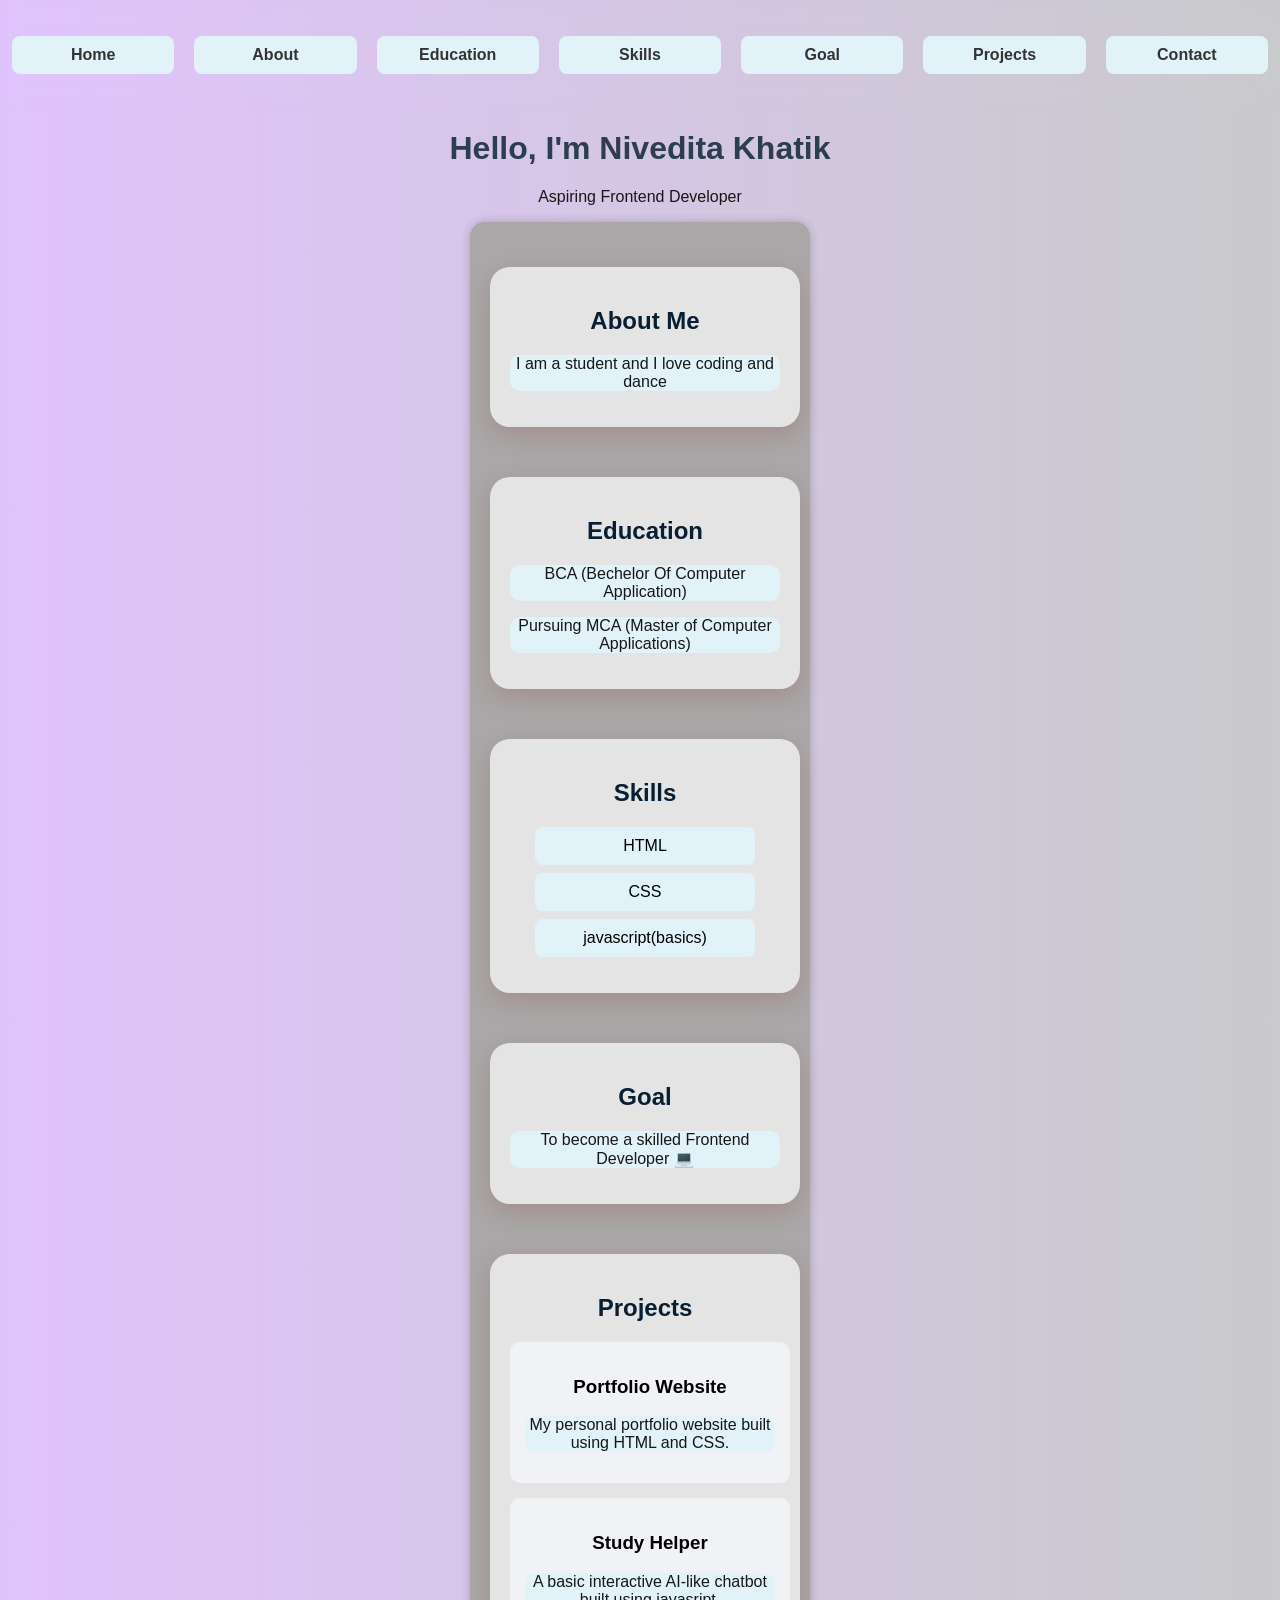
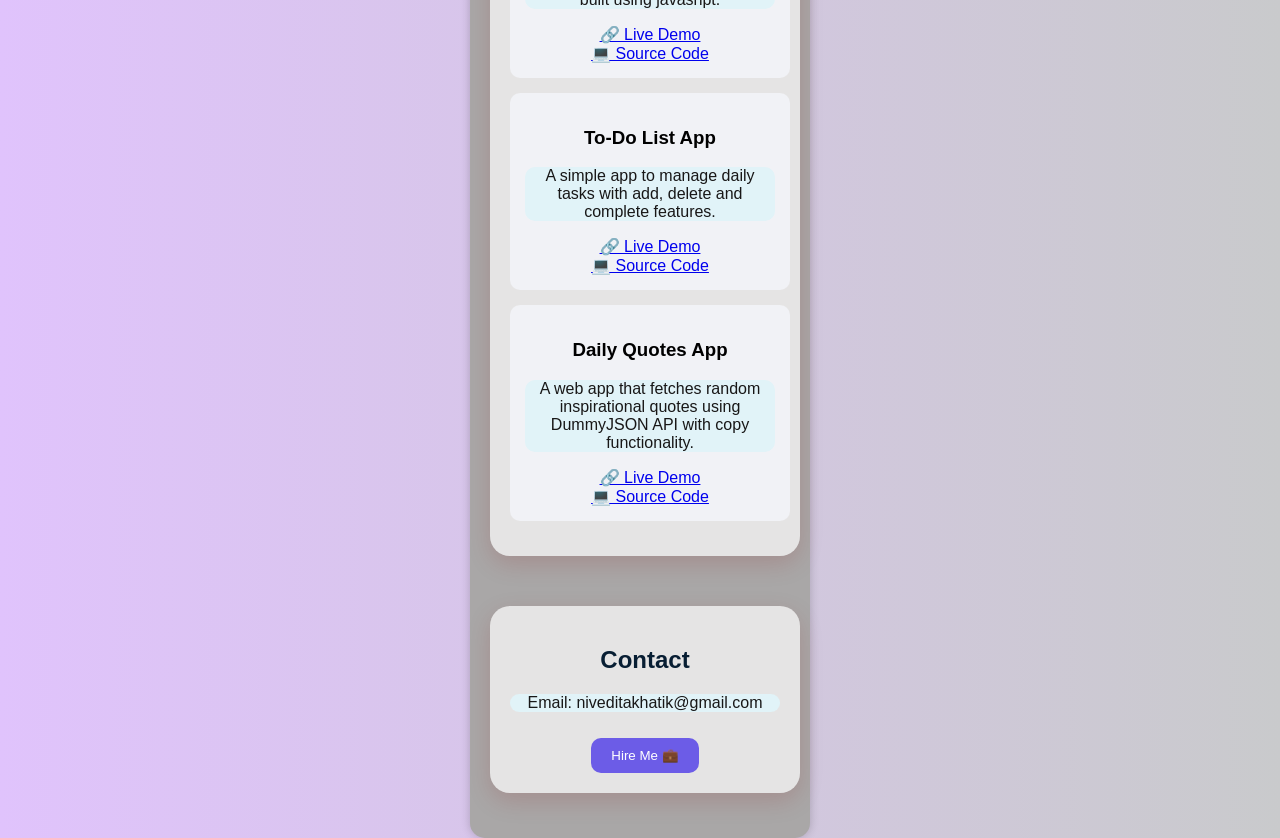
<file: portfolio/index.html>
<!DOCTYPE html>
<html lang="en">
<head>
    <title>Nivi Portfolio</title>
    <meta name="viewport" content="width=device-width, initial-scale=1.0">
    <link rel="stylesheet" href="style.css">
</head>
<body>

    <nav>
  <ul>
    <li><a href="#">Home</a></li>
    <li><a href="#about">About</a></li>
    <li><a href="#education">Education</a></li>
    <li><a href="#skills">Skills</a></li>
    <li><a href="#goal">Goal</a></li>
    <li><a href="#projects">Projects</a></li>
    <li><a href="#contact">Contact</a></li>
    
  </ul>
</nav>


    <h1>Hello, I'm Nivedita Khatik</h1>
    <p>Aspiring Frontend Developer</p>
  <div class="container">  
<div class="card"  id="about">
    <h2>About Me</h2>
    <p>I am a student and I love coding and dance </p>
</div>

    <div class="card"   id="education">
    <h2>Education</h2>
    <p> BCA (Bechelor Of Computer Application)</p>
    <p>Pursuing MCA (Master of Computer Applications)</p>
    </div>

    <div class="card"   id="skills">
    <h2>Skills</h2>
    <ul>
        <li>HTML </li>
        <li>CSS </li>
        <li>javascript(basics)</li>
    </ul>
    </div>

    <div class="card"   id="goal">
    <h2>Goal</h2>
    <p>To become a skilled Frontend Developer 💻</p>
    
    </div>

    <div class="card"  id="projects">
    <h2>Projects</h2>

    <div class="project">
        <h3>Portfolio Website</h3>
        <p>My personal portfolio website built using HTML and CSS.</p>
    </div>
    

    <div class="project">
        <h3> Study Helper</h3>
        <p>A basic interactive AI-like chatbot built using javasript.</p>
    <a href="https://niveditakhatik-bot.github.io/ai-study-helper/" target="_blank">🔗 Live Demo</a><br>
    <a href="https://github.com/niveditakhatik-bot/ai-study-helper.git" target="_blank">💻 Source Code</a>

    </div>
  <div class="project">
  <h3>To-Do List App</h3>
  <p>A simple app to manage daily tasks with add, delete and complete features.</p>

  <a href="https://niveditakhatik-bot.github.io/internspark/todo-app/" target="_blank">🔗 Live Demo</a><br>
  <a href="https://github.com/niveditakhatik-bot/internspark/tree/main/todo-app" target="_blank">💻 Source Code</a>
</div>
        
 <div class="project">
 <h3>Daily Quotes App</h3>
 <p>A web app that fetches random inspirational quotes using DummyJSON API with copy functionality.</p>

  <a href="https://niveditakhatik-bot.github.io/internspark/quotes-app/" target="_blank">🔗 Live Demo</a><br>
  <a href="https://github.com/niveditakhatik-bot/internspark/tree/main/quotes-app" target="_blank">💻 Source Code</a>
    </div>
    </div>

    <div class="card"   id="contact">
    <h2>Contact</h2>
    <p>Email: niveditakhatik@gmail.com</p>

     <a href="mailto:nivedita@example.com">
        <button>Hire Me 💼</button>
    </a>   
    </div>


    </div>
</body>

</html>
</file>
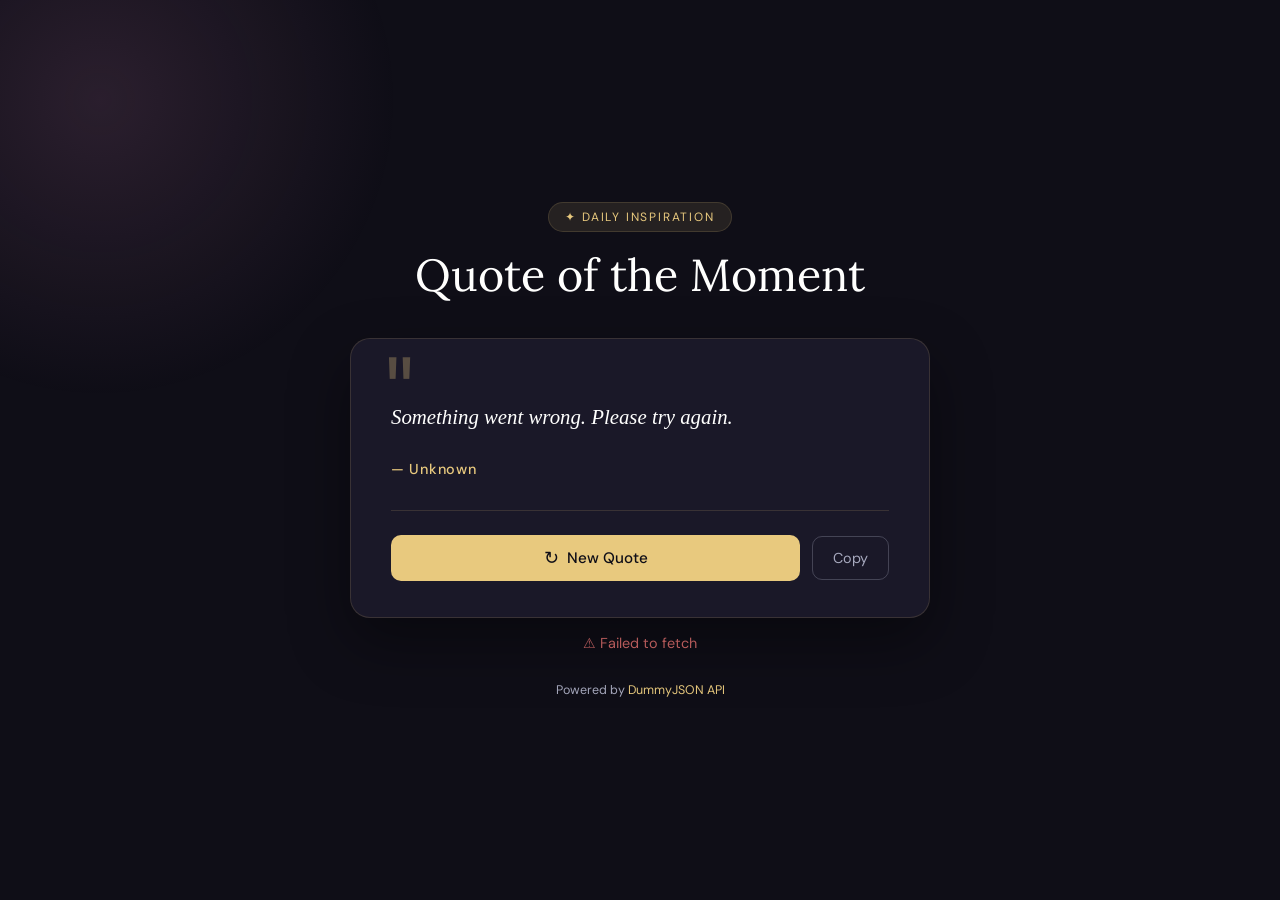
<file: quotes-app/index.html>
<!DOCTYPE html>
<html lang="en">
<head>
  <meta charset="UTF-8" />
  <meta name="viewport" content="width=device-width, initial-scale=1.0"/>
  <title>Daily Quotes</title>
  <link rel="stylesheet" href="style.css" />
  <link href="https://fonts.googleapis.com/css2?family=Lora:ital,wght@0,400;0,600;1,400&family=DM+Sans:wght@300;400;500&display=swap" rel="stylesheet">
</head>
<body>

  <div class="bg-blur"></div>

  <div class="container">
    <header>
      <span class="tag">✦ Daily Inspiration</span>
      <h1>Quote of the Moment</h1>
    </header>

    <div class="card" id="quoteCard">
      <div class="quote-icon">"</div>
      <p class="quote-text" id="quoteText">Click the button to get inspired...</p>
      <p class="quote-author" id="quoteAuthor">— Author</p>

      <div class="card-footer">
        <button class="btn-new" id="newQuoteBtn" onclick="fetchQuote()">
          <span class="btn-icon">↻</span> New Quote
        </button>
        <button class="btn-copy" id="copyBtn" onclick="copyQuote()">
          <span>Copy</span>
        </button>
      </div>
    </div>

    <div class="error-msg" id="errorMsg"></div>

    <div class="loader" id="loader">
      <div class="dot"></div>
      <div class="dot"></div>
      <div class="dot"></div>
    </div>

    <footer>
    <p>Powered by <a href="https://dummyjson.com" target="_blank">DummyJSON API</a></p>
    </footer>
  </div>

  <script src="script.js"></script>
</body>
</html>
</file>
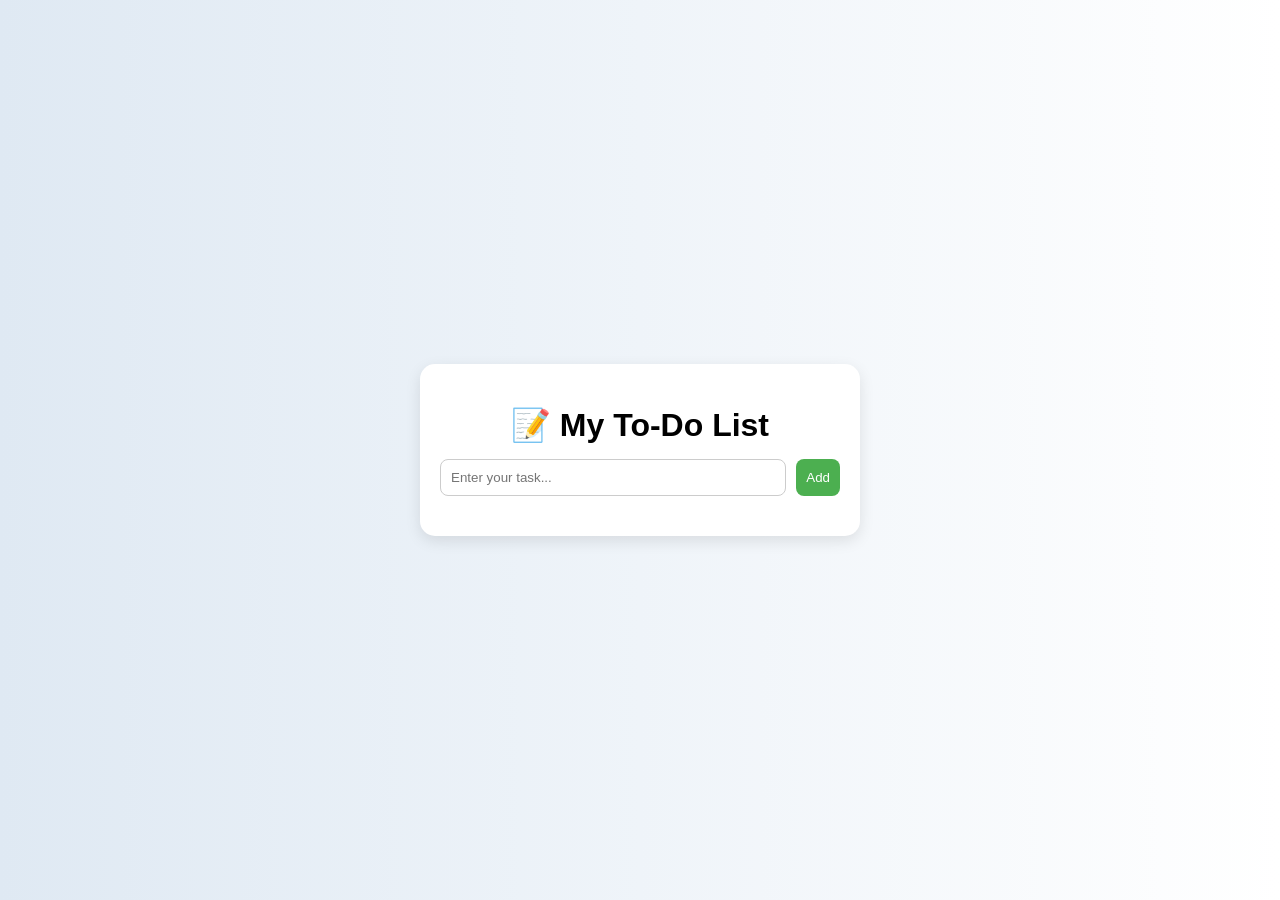
<file: todo-app/index.html>
<!DOCTYPE html>
<html lang="en">
<head>
  <meta charset="UTF-8">
  <meta name="viewport" content="width=device-width, initial-scale=1.0">
  <title>To-Do List</title>
  <link rel="stylesheet" href="style.css">
</head>
<body>

  <div class="container">
    <h1>📝 My To-Do List</h1>

    <div class="input-section">
      <input type="text" id="taskInput" placeholder="Enter your task...">
      <button onclick="addTask()">Add</button>
    </div>

    <ul id="taskList"></ul>
  </div>

  <script src="script.js"></script>
</body>
</html>
</file>
<file: portfolio/style.css>
body {
    font-family: Arial ;
    background: linear-gradient(to right, #e0c3fc, #c9cacc);
    text-align: center;
    margin: 0;
    padding:0;
}
html {
  scroll-behavior: smooth;
}

nav {
 background: #ffffff(255, 255, 255, 0.6);
  padding: 12px;
  backdrop-filter: blur(10px);
}

nav ul {
  list-style: none;
  display: flex;
  justify-content: center;
  gap: 20px;
}

nav a {
 color: #333;
  text-decoration: none;
  font-weight: bold;
  padding: 8px 15px;
  border-radius: 10px;
}

nav a:hover {
  color: yellow;
}

.card:hover {
  transform: scale(1.05);
  transition: 0.3s;
}

html {
  scroll-behavior: smooth;
}

h1 {
  margin-top: 20px;
  color: #2c3e50;
}



.card {
  background: rgba(255, 254, 254, 0.7);
  padding: 20px;
  margin: 25px auto;
  width: 90%;
  max-width: 400px;
  border-radius: 20px;
  box-shadow: 0 8px 25px rgba(139, 10, 10, 0.15);

}

.card h2 {
  color: #081e33;
}

.card p {
  background: #e1f3f8;
  padding: 8px , auto ;
  border-radius: 10px;
}

.card:hover {
  transform: translateY(-8px);
}

button {
  margin-top: 10px;
  padding: 10px 15px;
  border: none;
  border-radius: 20px;
  background: rgb(209, 10, 206);
  color: white;
  cursor: pointer;
}

button:hover {
  background: rgb(144, 3, 205);
}

h2 {
    color: #211818;
    margin-top: 20px;
}

p {
    color: #181717;
}

ul {
    list-style: none;
    padding: 0;
}

li {
  background: #e1f3f8;
    margin: 8px auto;
    padding: 10px;
    width: 200px;
    border-radius: 8px;
}
.project {
  background: #f1f2f6;
    margin: 15px auto;
    padding: 15px;
    width: 250px;
    border-radius: 10px;
}
button:hover {
    background: #5e5282;
}
.container {
    background: rgb(169, 167, 167);
    padding: 20px;
    margin: auto;
    width: 300px;
    border-radius: 15px;
}
.container {
    box-shadow: 0 0 10px rgba(0,0,0,0.2);
}

.container {
  display: flex;
  flex-wrap: wrap;
  justify-content: center;
}

.project:hover {
    transform: scale(1.05);
    transition: 0.3s;
}
button {
    transition: 0.3s;
}
.container {
    transition: 0.3s;
}

button {
  background: #6c5ce7;
  color: white;
  padding: 10px 20px;
  border: none;
  border-radius: 10px;
  cursor: pointer;
}

button:hover {
  background: #4834d4;
}
.container {
  display: flex;
  flex-direction: column;
  align-items: center;
}
</file>
<file: quotes-app/style.css>
* {
  margin: 0;
  padding: 0;
  box-sizing: border-box;
}

:root {
  --bg: #0f0e17;
  --card: #1a1828;
  --accent: #e8c97e;
  --accent2: #c97eb0;
  --text: #fffffe;
  --muted: #a7a9be;
  --border: rgba(232, 201, 126, 0.15);
}

body {
  background: var(--bg);
  color: var(--text);
  font-family: 'DM Sans', sans-serif;
  min-height: 100vh;
  display: flex;
  align-items: center;
  justify-content: center;
  overflow: hidden;
}

.bg-blur {
  position: fixed;
  top: -200px;
  left: -200px;
  width: 600px;
  height: 600px;
  background: radial-gradient(circle, rgba(201, 126, 176, 0.15) 0%, transparent 70%);
  border-radius: 50%;
  z-index: 0;
  pointer-events: none;
}

.container {
  position: relative;
  z-index: 1;
  width: 90%;
  max-width: 620px;
  padding: 20px;
}

header {
  text-align: center;
  margin-bottom: 36px;
}

.tag {
  display: inline-block;
  font-size: 0.75rem;
  letter-spacing: 0.15em;
  text-transform: uppercase;
  color: var(--accent);
  background: rgba(232, 201, 126, 0.1);
  border: 1px solid var(--border);
  padding: 6px 16px;
  border-radius: 20px;
  margin-bottom: 16px;
}

h1 {
  font-family: 'lora', serif;
  font-size: clamp(1.8rem, 5vw, 2.8rem);
  font-weight: 400;
  color: var(--text);
  line-height: 1.2;
}

.card {
  background: var(--card);
  border: 1px solid var(--border);
  border-radius: 20px;
  padding: 44px 40px 36px;
  position: relative;
  box-shadow: 0 24px 60px rgba(0,0,0,0.4);
  transition: transform 0.3s ease;
  min-height: 240px;
}

.card:hover {
  transform: translateY(-3px);
}

.quote-icon {
  font-family: 'lora', serif;
  font-size: 6rem;
  line-height: 0.5;
  color: var(--accent);
  opacity: 0.3;
  position: absolute;
  top: 28px;
  left: 32px;
}

.quote-text {
  font-family: 'Playfair Display', serif;
  font-size: clamp(1.05rem, 2.5vw, 1.3rem);
  font-style: italic;
  line-height: 1.75;
  color: var(--text);
  margin-bottom: 24px;
  padding-top: 16px;
  opacity: 0;
  transform: translateY(10px);
  animation: fadeUp 0.5s ease forwards;
}

.quote-author {
  font-size: 0.9rem;
  font-weight: 500;
  color: var(--accent);
  letter-spacing: 0.05em;
  opacity: 0;
  animation: fadeUp 0.5s ease 0.1s forwards;
}

@keyframes fadeUp {
  to {
    opacity: 1;
    transform: translateY(0);
  }
}

.card-footer {
  display: flex;
  align-items: center;
  gap: 12px;
  margin-top: 32px;
  padding-top: 24px;
  border-top: 1px solid var(--border);
}

.btn-new {
  display: flex;
  align-items: center;
  gap: 8px;
  background: var(--accent);
  color: #0f0e17;
  border: none;
  padding: 12px 24px;
  border-radius: 10px;
  font-family: 'DM Sans', sans-serif;
  font-size: 0.95rem;
  font-weight: 500;
  cursor: pointer;
  transition: all 0.2s ease;
  flex: 1;
  justify-content: center;
}

.btn-new:hover {
  background: #f0d890;
  transform: scale(1.02);
}

.btn-new:active {
  transform: scale(0.98);
}

.btn-icon {
  font-size: 1.1rem;
  display: inline-block;
  transition: transform 0.4s ease;
}

.btn-new:hover .btn-icon {
  transform: rotate(180deg);
}

.btn-copy {
  background: transparent;
  color: var(--muted);
  border: 1px solid rgba(167,169,190,0.3);
  padding: 12px 20px;
  border-radius: 10px;
  font-family: 'DM Sans', sans-serif;
  font-size: 0.9rem;
  cursor: pointer;
  transition: all 0.2s ease;
}

.btn-copy:hover {
  border-color: var(--accent2);
  color: var(--accent2);
}

.btn-copy.copied {
  border-color: #7ecfa0;
  color: #7ecfa0;
}

.loader {
  display: none;
  justify-content: center;
  gap: 8px;
  margin-top: 24px;
}

.loader.active {
  display: flex;
}

.dot {
  width: 8px;
  height: 8px;
  border-radius: 50%;
  background: var(--accent);
  animation: bounce 0.6s infinite alternate;
}

.dot:nth-child(2) { animation-delay: 0.2s; }
.dot:nth-child(3) { animation-delay: 0.4s; }

@keyframes bounce {
  from { transform: translateY(0); opacity: 0.4; }
  to   { transform: translateY(-8px); opacity: 1; }
}

.error-msg {
  color: #e07070;
  text-align: center;
  font-size: 0.9rem;
  margin-top: 16px;
  min-height: 20px;
}

footer {
  text-align: center;
  margin-top: 28px;
  font-size: 0.78rem;
  color: var(--muted);
}

footer a {
  color: var(--accent);
  text-decoration: none;
}

footer a:hover {
  text-decoration: underline;
}
</file>
<file: todo-app/style.css>
body {
  margin: 0;
  font-family: Arial, sans-serif;
  background: linear-gradient(to right, #dfe9f3, #ffffff);
  display: flex;
  justify-content: center;
  align-items: center;
  height: 100vh;
}

.container {
  background: #fff;
  padding: 20px;
  width: 90%;
  max-width: 400px;
  border-radius: 15px;
  box-shadow: 0 5px 15px rgba(0,0,0,0.1);
  text-align: center;
}

h1 {
  margin-bottom: 15px;
}

.input-section {
  display: flex;
  gap: 10px;
}

input {
  flex: 1;
  padding: 10px;
  border-radius: 8px;
  border: 1px solid #ccc;
}

button {
  padding: 10px;
  border: none;
  background: #4CAF50;
  color: white;
  border-radius: 8px;
  cursor: pointer;
}

button:hover {
  background: #45a049;
}

ul {
  list-style: none;
  padding: 0;
  margin-top: 20px;
}

li {
  background: #f1f1f1;
  padding: 10px;
  margin: 8px 0;
  border-radius: 8px;
  display: flex;
  justify-content: space-between;
}
.completed {
  text-decoration:none;
  opacity: 0.5;
  color:gray
}
</file>
